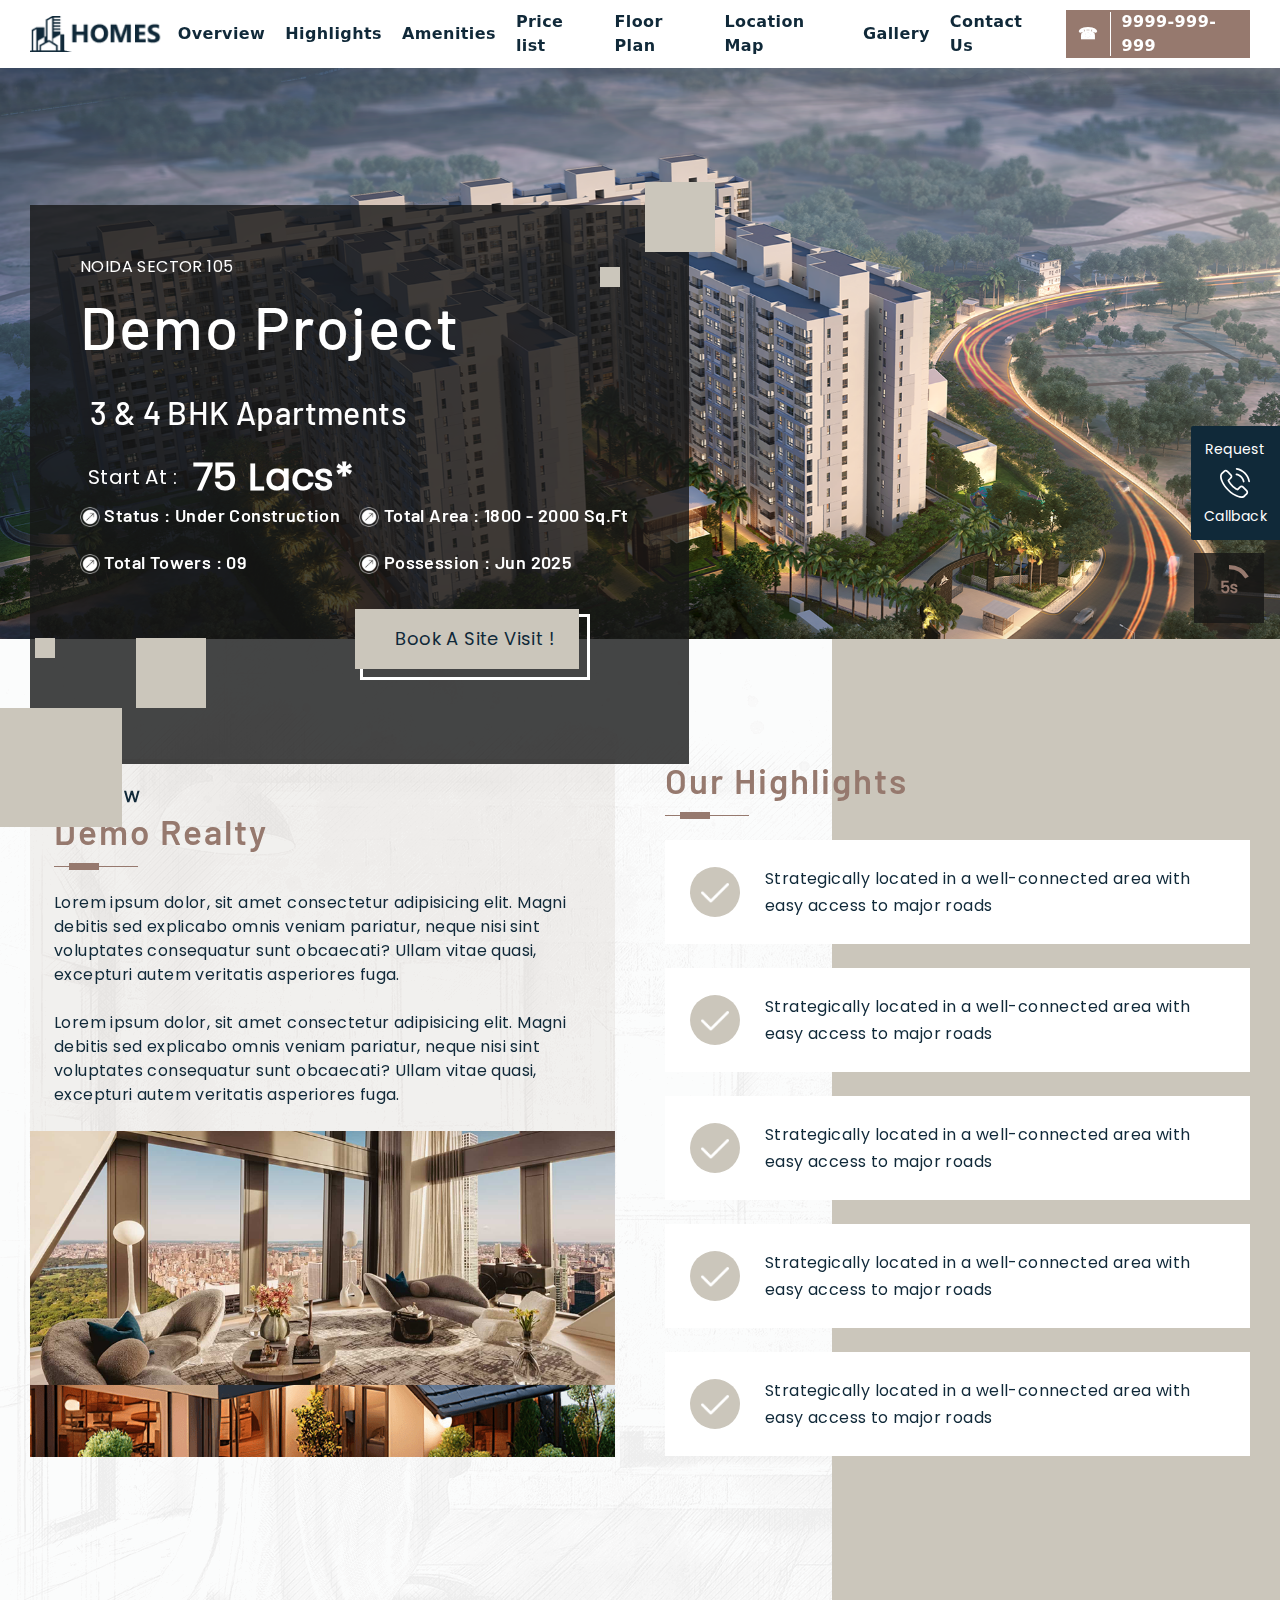
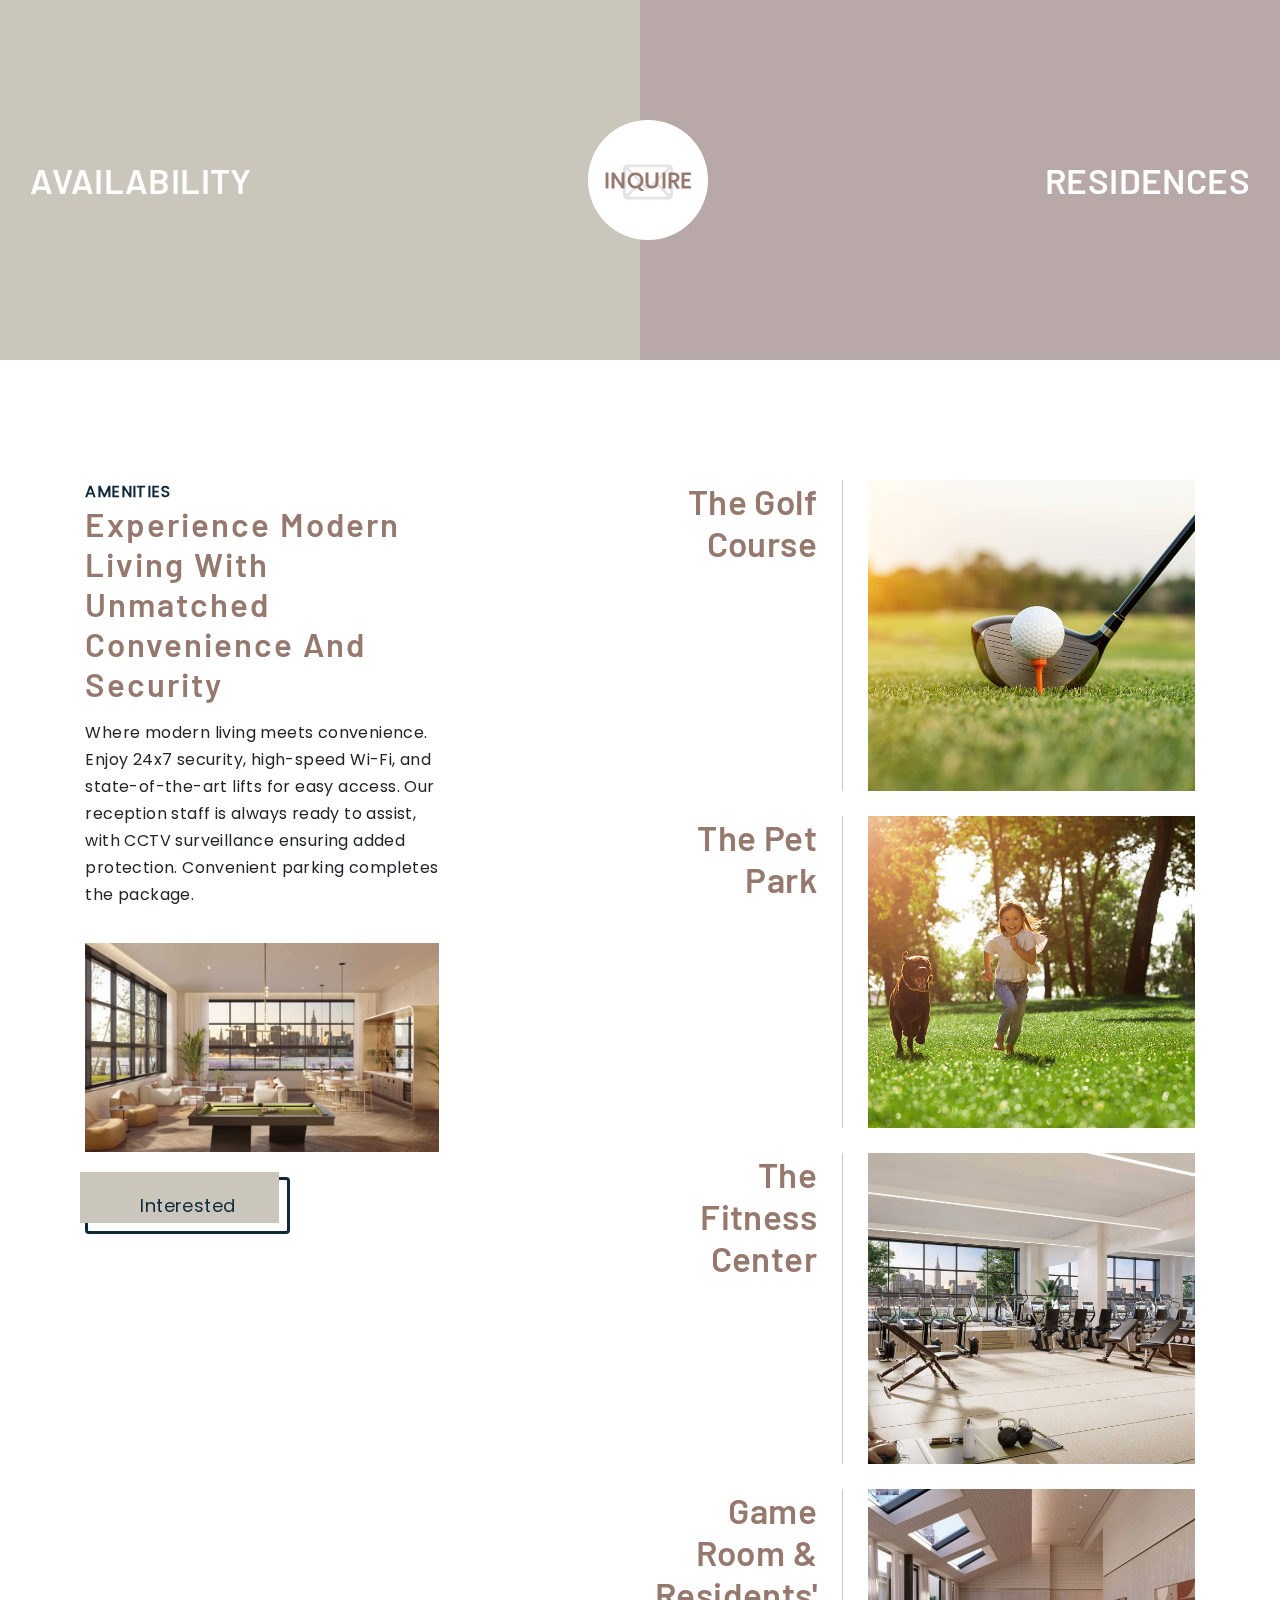
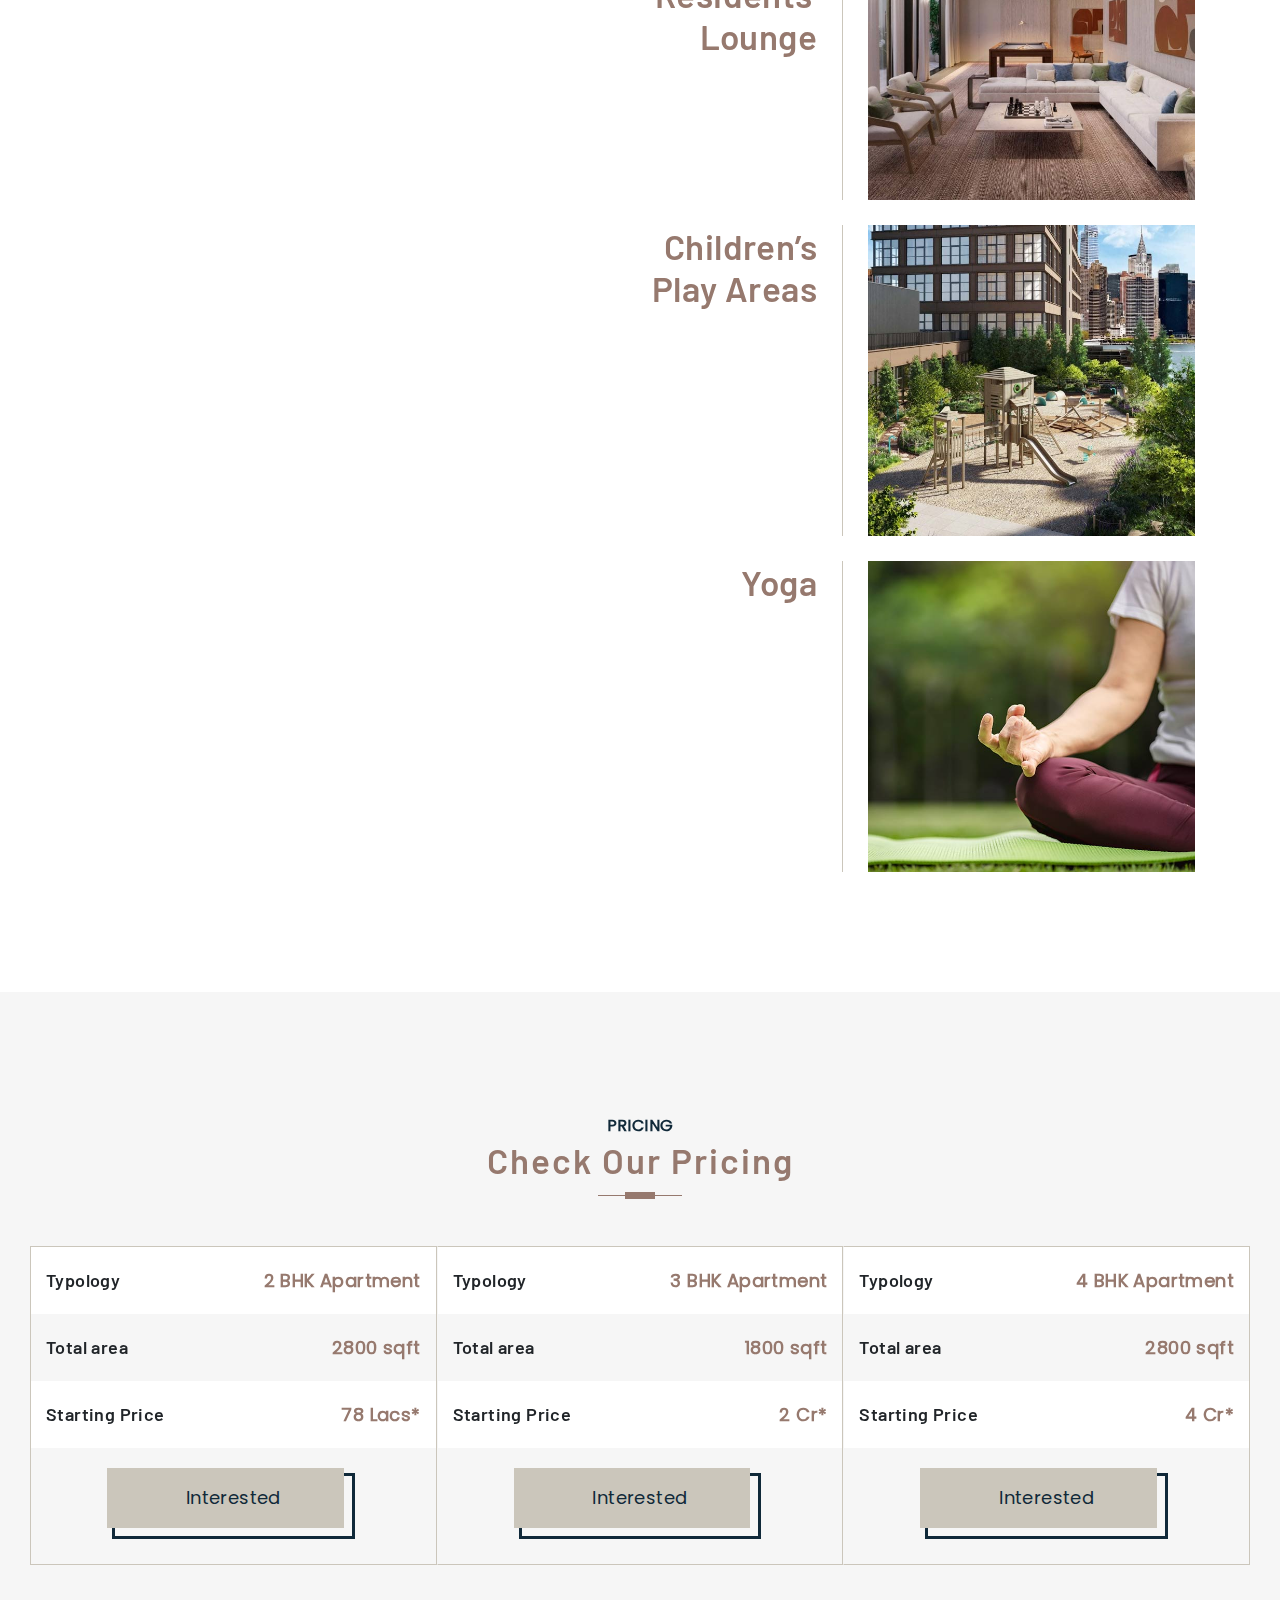
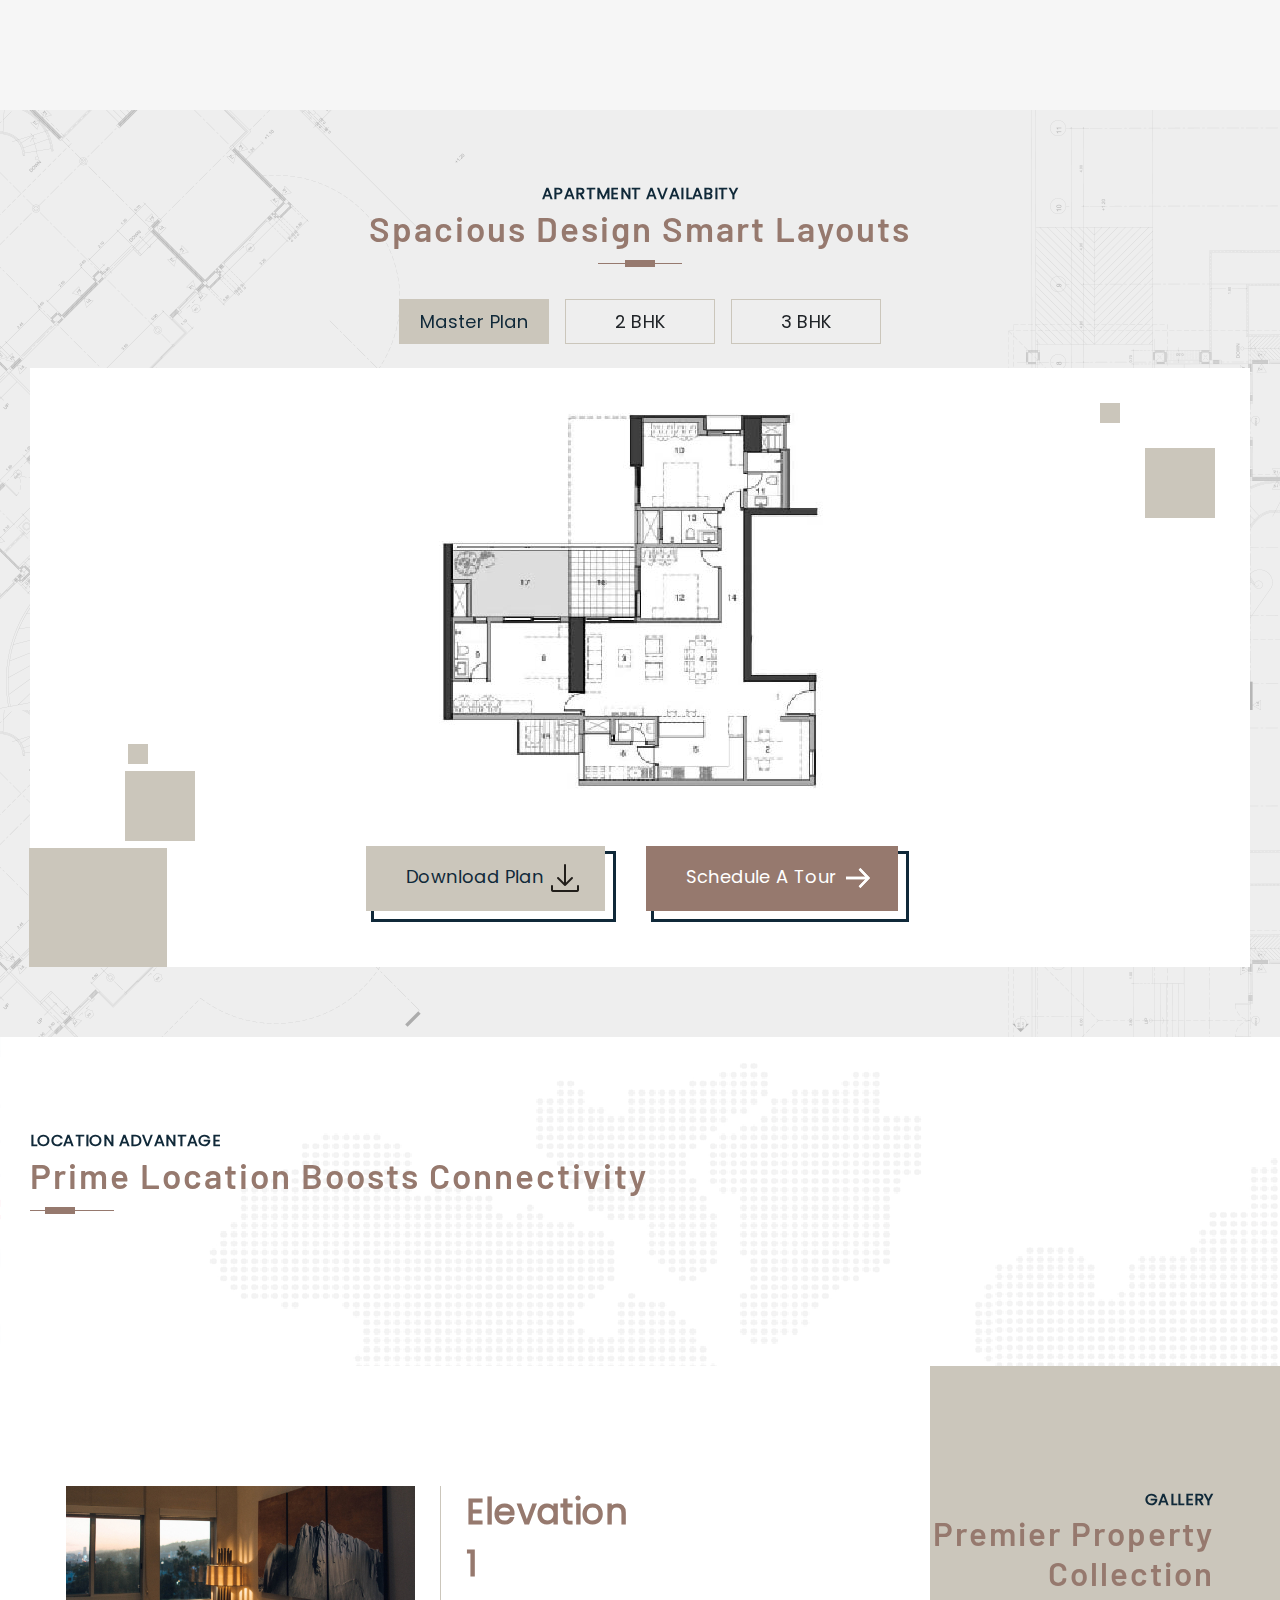
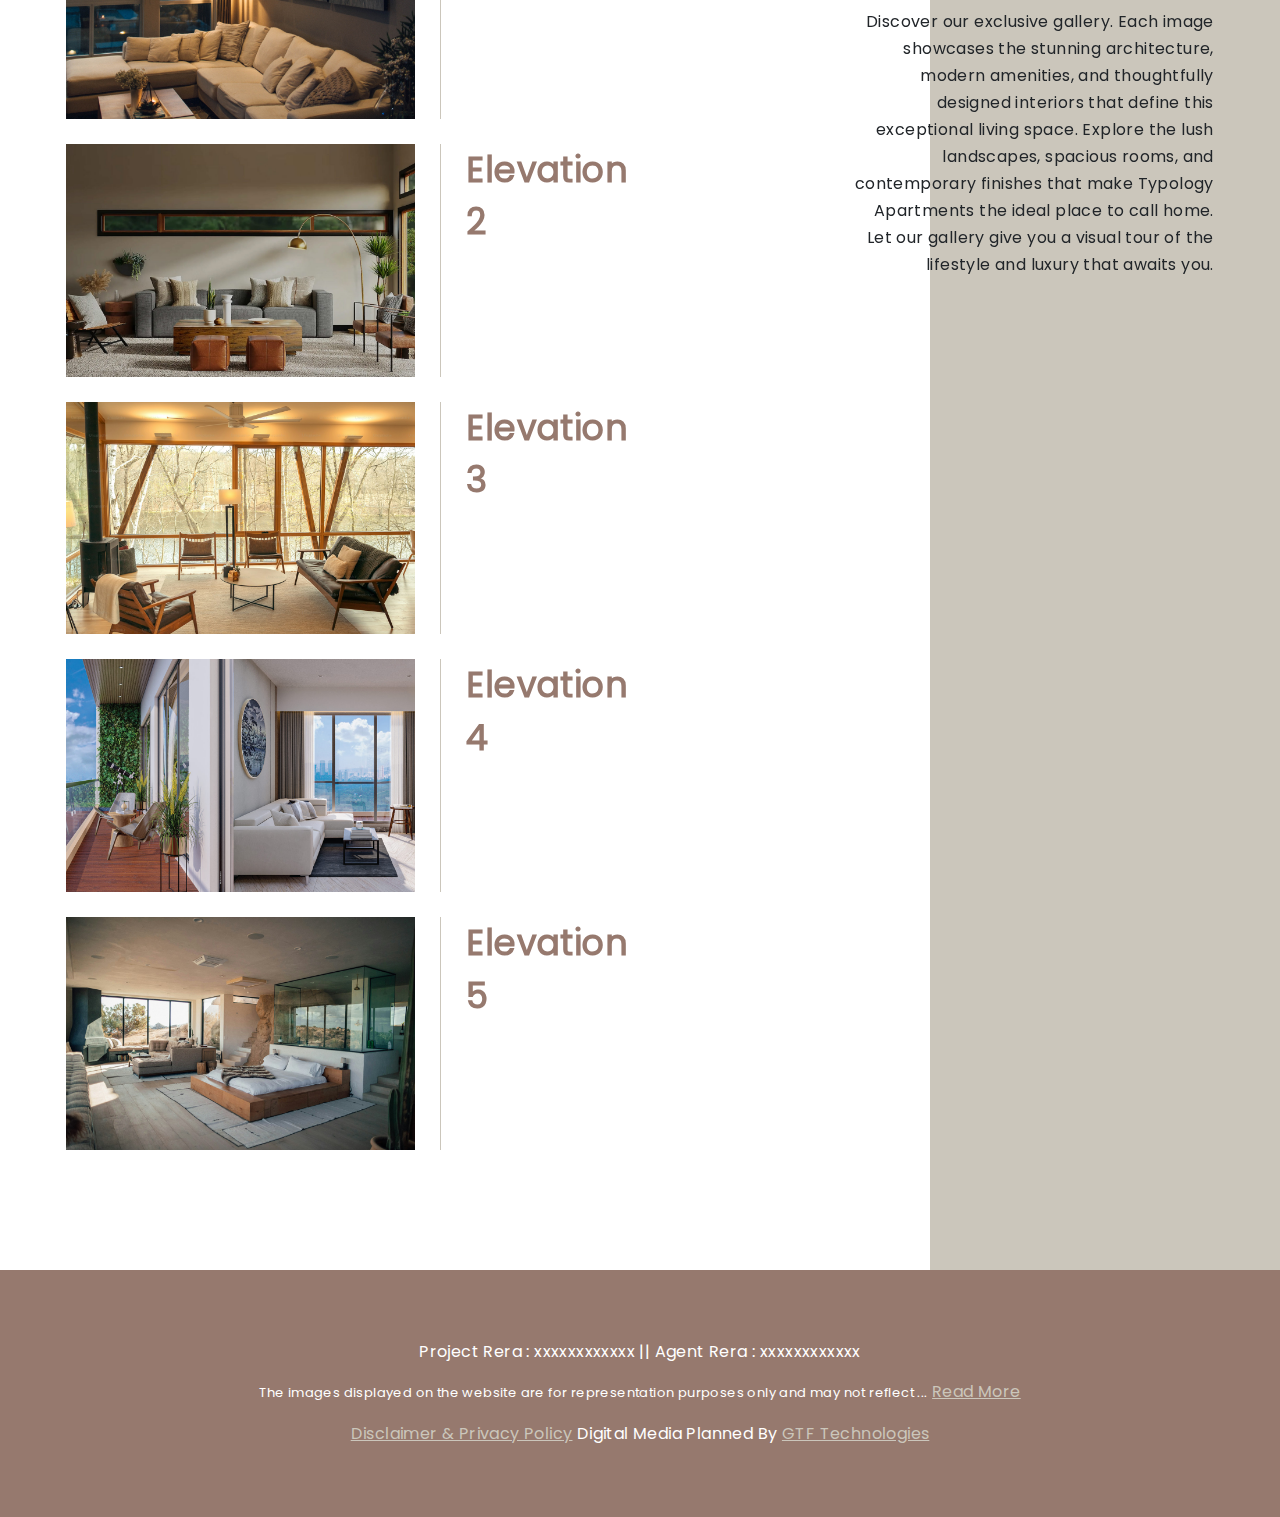
<file: index.html>
<!DOCTYPE html>
<html lang="en">

<head>
    <meta charset="utf-8">
    <meta name="viewport" content="width=device-width, initial-scale=1">
    <title style="font-size: 58px;">landing Page</title>
    <meta name="description" content="" />
    <meta name="keywords" content="" />
    <link rel="icon" type="image/x-icon" href="favicon.ico">
    <link rel="icon" type="image/png" sizes="32x32" href="">
    <link rel="stylesheet" href="css/bootstrap.min.css">     
    <link rel="stylesheet" href="css/magnific-popup.css">
    <link rel="stylesheet" href="css/commonStyles.css">
    <link rel="stylesheet" href="css/style.css">
</head>

<body>
    <div class="overlay"></div>
    <!---------------- Menu Section Codes Start From Here --------------->    
    <header class="header_main">
        <div class="container">
            <div class="inner-header d-flex justify-content-between">
                <a href="#" class="logo"><img src="images/logos/logo.png" alt="logo"></a>
                <ul class="navmenu d-flex f-wrap">
                    <li><a href="#overview">Overview</a></li>
                    <li><a href="#highlights">Highlights</a></li>
                    <li><a href="#amenities">Amenities</a></li>
                    <li><a href="#price-list">Price list</a></li>
                    <li><a href="#floor-plan">Floor Plan</a></li>
                    <li><a href="#location">Location Map</a></li>
                    <li><a href="#gallery">Gallery</a></li>
                    <li><a href="#contact-us">Contact Us</a></li>
                    <li><a class="custombtn headerbtn" href="tel:91-999999999"> <span class="telIcon">☎</span> 9999-999-999</a></li>
                </ul>
                <div class="menuIcon">
                    <img src="images/icons/menuicon.png" alt="">
                </div>
            </div>
        </div>
    </header>
    <!-- -------------- Menu Section Codes End From Here ------------- -->

    <!---------------- Slider Section Codes Start From Here --------------->
    <section class="container-fluid banner-section p-0 position-relative">

        <!-- kindly use desktop image 1920x857 and for mobile 582x380-->
        <div class="swiper bannerSlider">
            <div class="swiper-wrapper">
              <div class="swiper-slide">
                <img src="images/slider-banner/banner1.webp" class="slideImg d-lg-block d-none w-100" alt="project banner images">
                <img src="images/slider-banner/banner1-sm.webp" class="slideImg d-lg-none d-block w-100" alt="project banner images">  
              </div>
              <div class="swiper-slide">
                <img src="images/slider-banner/banner2.webp" class="slideImg d-lg-block d-none w-100" alt="project banner images">
                <img src="images/slider-banner/banner2-sm.webp" class="slideImg d-lg-none d-block w-100" alt="project banner images">  
              </div>
            </div>
            <!-- <div class="swiper-button-next"></div>
            <div class="swiper-button-prev"></div>
            <div class="swiper-pagination"></div> 
            <div class="swiper-pagination"></div>-->
            <div class="autoplay-progress">
              <svg viewBox="0 0 48 48">
                <circle cx="24" cy="24" r="20"></circle>
              </svg>
              <span></span>
            </div>
        </div>

        <div class="banner-grid-div container">
            <div class="contentWrapper">
                <div class="patternTop">
                    <span class="commonRectangle"></span>
                    <span class="commonRectangle commonRectangle-sm"></span>
                </div>
                         
                <div class="content-over-banner">
                    <div class="contentdiv">
                        <span class="address ">Noida Sector 105</span>
                        <h1 class="projectname headingsFont">Demo Project</h1>
                        <h2 class="typology">3 & 4 BHK Apartments</h2>
                        <h2 class="price headingsFont">
                            <span>Start At : </span> <p>75 Lacs*</p>                        
                        </h2>
                    </div>
                    <div class="key_highlights">
                       <div class="innerdiv row">
                        <div class="boxes col-md-6">
                            <span class="headings headingsFont"><img src="images/icons/arrowUp.png" alt=""> Status : under construction</span>                        
                        </div>
                        <div class="boxes col-md-6">
                            <span class="headings headingsFont"> <img src="images/icons/arrowUp.png" alt=""> Total Area : 1800 - 2000 Sq.Ft</span>
                        </div>
                        <div class="boxes col-md-6">
                            <span class="headings headingsFont"><img src="images/icons/arrowUp.png" alt=""> Total Towers : 09 </span>      
                        </div>
                        <div class="boxes col-md-6">
                            <span class="headings headingsFont"><img src="images/icons/arrowUp.png" alt=""> possession : Jun 2025</span>
                        </div>
                       </div>
                    </div>

                    <div class="book-visit-btn">
                        <button class="siteBtn headingsFont" data-bs-toggle="modal" data-bs-target="#customModal"> <span class="btnText">Book A Site Visit !</span> </button>
                    </div>    
                    
                </div>
                
                <div class="patternbottom">
                    <div class="div_in">
                        <span class="commonRectangle commonRectangle-sm"></span>
                        <span class="commonRectangle commonRectangle-lg"></span>
                    </div>
                    <span class="commonRectangle"></span>
                </div> 
            </div>            
        </div>
        
        <!-- span for bottom_gradient -->
         <!-- <span class="bottom_gradient"></span> -->
    </section>

    <div class="banner_form">
        <div class="inner_form_div">
            <div class="closeForm" onclick="CloseForm()">&#x292B;</div>
            <!-- <h2 class="commonHeading commonHeadingCenter text-center">Book a Site Visit! </h2> -->
            <h2 class="commonHeading commonHeadingCenter text-center">Request Callback! </h2>
            <div class="flexdiv d-flex flex-wrap justify-content-between mb-2">
                <div class="inwrap fullbox">
                    <input type="text" id="qSenderName" class="inbox" required />
                    <span class="place_holder">Your Name*</span>
                </div>
                <div class="inwrap">
                    <input type="text" id="qSenderMobileNo" class="inbox" required />
                    <span class="place_holder">Your Phone No.*</span>
                </div>                        
                <div class="inwrap">
                    <input type="text" id="qSenderEmailID" class="inbox" required />
                    <span class="place_holder">Your Email*</span>                            
                </div>
                <div class="inwrap fullbox">
                    <input type="text" id="qSenderMessage" class="inbox" required />
                    <span class="place_holder">Message*</span>
                </div>                        
                <button class="custombtn" id="SubmitQuery">Submit Now</button>
            </div>
            <p style="font-weight: 400;color: var(--white);opacity: 1;font-size:10px;letter-spacing: 0.5px;margin:0;line-height:15px; margin-bottom: 15px;"><input type="checkbox" onclick="return false" checked=""> I authorize company representatives to Call, SMS, Email or WhatsApp me about its products and offers. This consent overrides any registration for DNC/NDNC.</p>
            </div>
    </div>

    <div class="fixedFormIcon gradient-background" onclick="OpenForm()">
        <span class="iconImg">
            <small class="d-block">Request</small>
            <img src="images/icons/call.svg" alt="">
            <small class="d-block">Callback</small>
        </span>
    </div>
    <!---------------- Slider Section Codes End From Here --------------->

    <!---------------- Overview Section Codes Start From Here --------------->
    <section class="container-fluid overview-and-highlights sectionOverlay" id="overview">
        <div class="container">
            <div class="row flex_div">
                <div class="overview_side col-md-6">
                    <div class="over_inner">
                        <img class="over-img" src="images/overview/overview.jpg" alt="overview img">
                        <div class="content-div p-lg-4 p-3">
                            <p class="commonTitle">Overview</p>
                            <h3 class="commonHeading headingsFont mb-lg-4 mb-2">Demo Realty</h3>
                            <article class="mb-lg-4 mb-2">Lorem ipsum dolor, sit amet consectetur adipisicing elit. Magni debitis sed explicabo omnis veniam pariatur, neque nisi sint voluptates consequatur sunt obcaecati? Ullam vitae quasi, excepturi autem veritatis asperiores fuga.</article>
                            <article>Lorem ipsum dolor, sit amet consectetur adipisicing elit. Magni debitis sed explicabo omnis veniam pariatur, neque nisi sint voluptates consequatur sunt obcaecati? Ullam vitae quasi, excepturi autem veritatis asperiores fuga.</article>
                        </div>
                    </div>
                </div>
                <div class="highlight_side col-md-6">
                    <h3 class="commonHeading headingsFont mb-lg-4 mb-2">Our Highlights</h3>
                    <div class="flex_card d-flex align-items-center">
                        <span class="icon"><img src="images/icons/right.png" alt=""></span>
                        <p class="text">Strategically located in a well-connected area with easy access to major roads</p>
                    </div>
                    <div class="flex_card d-flex align-items-center">
                        <span class="icon"><img src="images/icons/right.png" alt=""></span>
                        <p class="text">Strategically located in a well-connected area with easy access to major roads</p>
                    </div>
                    <div class="flex_card d-flex align-items-center">
                        <span class="icon"><img src="images/icons/right.png" alt=""></span>
                        <p class="text">Strategically located in a well-connected area with easy access to major roads</p>
                    </div>
                    <div class="flex_card d-flex align-items-center">
                        <span class="icon"><img src="images/icons/right.png" alt=""></span>
                        <p class="text">Strategically located in a well-connected area with easy access to major roads</p>
                    </div>
                    <div class="flex_card d-flex align-items-center">
                        <span class="icon"><img src="images/icons/right.png" alt=""></span>
                        <p class="text">Strategically located in a well-connected area with easy access to major roads</p>
                    </div>
                </div>                
            </div>
            <div class=""></div>
        </div>
    </section>
    <!---------------- Overview Section Codes End From Here --------------->

    
    <div class="inquireSection">
        <div class="leftInq" style="width: 50%;"></div>
        <div class="container">
            <div class="row justify-content-between align-items-center">
                <div class="text cols headingsFont">Availability</div>
                <div class="cols midcol">
                    <div class="icon-box-title" data-bs-target="#customModal" data-bs-toggle="modal">
                        <img src="images/icons/message.svg" alt="">
                        <a href="JavaScrript:void(0)">Inquire </a>
                    </div>
                </div>
                <div class="text cols headingsFont">Residences</div>
            </div>
        </div>
        <div class="rightInq"></div>
    </div>
    

    <!---------------- Amenities Section Codes Start From Here --------------->
    <section class="container-fluid amenities-container sectionOverlay" id="amenities">
        <div class="container">
            <div class="row justify-content-between">
                <div class="contentSide col-md-4">
                    <div class="commonTitle">Amenities</div>
                    <!-- <div class="commonHeading">Top-Tier Amenities Unveiled</div> -->
                    <div class="commonHeading headingsFont">Experience Modern Living with Unmatched Convenience and Security</div>
                    <p class="desc">Where modern living meets convenience. Enjoy 24x7 security, high-speed Wi-Fi, and state-of-the-art lifts for easy access. Our reception staff is always ready to assist, with CCTV surveillance ensuring added protection. Convenient parking completes the package.</p>
                    <img src="images/amenities/h1_img-4.jpg" alt="">
                    <button class="siteBtn" data-bs-toggle="modal" data-bs-target="#customModal"> <span class="btnText">Interested</span></button>
                </div>
                <div class="col-md-6 am_scroll_section">
                    <div class="boxes">
                        <div class="box_inner">
                            <h3 class="am_name">The Golf Course</h3>
                            <div class="imgBox">
                                <img src="images/amenities/golf.jpg" alt="">
                            </div>
                        </div>
                        <div class="box_inner">
                            <h3 class="am_name">The Pet Park</h3>
                            <div class="imgBox">
                                <img src="images/amenities/pet-park.jpg" alt="">
                            </div>
                        </div>
                        <div class="box_inner">
                            <h3 class="am_name">The Fitness Center</h3>
                            <div class="imgBox">
                                <img src="images/amenities/gym.jpg" alt="">
                            </div>
                        </div>
                        <div class="box_inner">
                            <h3 class="am_name">Game Room & Residents' Lounge</h3>
                            <div class="imgBox">
                                <img src="images/amenities/games.jpg" alt="">
                            </div>
                        </div>
                        <div class="box_inner">
                            <h3 class="am_name">Children’s Play Areas</h3>
                            <div class="imgBox">
                                <img src="images/amenities/kids-area.jpg" alt="">
                            </div>
                        </div>
                        <div class="box_inner">
                            <h3 class="am_name">Yoga</h3>
                            <div class="imgBox">
                                <img src="images/amenities/yoga.jpg" alt="">
                            </div>
                        </div>
                    </div>
                </div>
            </div>
        </div>
    </section>
     <!---------------- Amenities Section Codes End From Here --------------->

    <!---------------- Price List Section Codes Start From Here --------------->
    <section class="container-fluid pricelist-container" id="price-list">
          <div class="container">
            <div class="headings-div">
                <p class="commonTitle">PRICING</p>
                <h3 class="commonHeading commonHeadingCenter headingsFont">Check our Pricing</h3>                        
            </div>
            <div class="flexpricing d-flex flex-wrap">
                <div class="pricebox col-lg-4 col-12">
                    <div class="innerbox">
                        <div class="flexcommon">
                            <span class="text-left headingsFont">Typology</span>
                            <span class="text-right">2 BHK Apartment</span>
                        </div>
                        <div class="flexcommon">
                            <span class="text-left headingsFont">Total area</span>
                            <span class="text-right">2800 sqft</span>
                        </div>
                        <div class="flexcommon">
                            <span class="text-left headingsFont">Starting Price</span>
                            <span class="text-right">78 Lacs*</span>
                        </div>
                        <button class="siteBtn" data-bs-toggle="modal" data-bs-target="#customModal"> <span class="btnText">Interested</span></button>
                    </div>
                </div>
                <div class="pricebox col-lg-4 col-12">
                    <div class="innerbox">
                        <div class="flexcommon">
                            <span class="text-left headingsFont">Typology</span>
                            <span class="text-right">3 BHK Apartment</span>
                        </div>
                        <div class="flexcommon">
                            <span class="text-left headingsFont">Total area</span>
                            <span class="text-right">1800 sqft</span>
                        </div>
                        <div class="flexcommon">
                            <span class="text-left headingsFont">Starting Price</span>
                            <span class="text-right">2 Cr*</span>
                        </div>
                        <button class="siteBtn" data-bs-toggle="modal" data-bs-target="#customModal"> <span class="btnText">Interested</span></button>
                    </div>
                </div>
                <div class="pricebox col-lg-4 col-12">
                    <div class="innerbox">
                        <div class="flexcommon">
                            <span class="text-left headingsFont">Typology</span>
                            <span class="text-right">4 BHK Apartment</span>
                        </div>
                        <div class="flexcommon">
                            <span class="text-left headingsFont">Total area</span>
                            <span class="text-right">2800 sqft</span>
                        </div>
                        <div class="flexcommon">
                            <span class="text-left headingsFont">Starting Price</span>
                            <span class="text-right">4 Cr*</span>
                        </div>
                        <button class="siteBtn" data-bs-toggle="modal" data-bs-target="#customModal"> <span class="btnText">Interested</span></button>
                    </div>
                </div>
            </div>
          </div>
    </section>
    <!---------------- Price List Section Codes End From Here --------------->
    
     <!---------------- Floor Plan Section Codes Start From Here --------------->
     <section class="container-fluid floorplan-container" id="floor-plan">
        <div class="container">
            <div class="headings-div">
                <p class="commonTitle">APARTMENT AVAILABITY</p>
                <h3 class="commonHeading commonHeadingCenter headingsFont">Spacious design smart layouts</h3>                        
            </div>
            <ul class="d-flex align-items-center nav-pills gap-3 justify-content-center mb-4" role="tablist">
                <li class="nav-item" role="presentation">
                  <button class="nav-link active" id="fplan1" data-bs-toggle="pill" data-bs-target="#pillsPlan1" type="button" role="tab" aria-controls="pillsPlan1" aria-selected="true">Master Plan</button>
                </li>
                <li class="nav-item" role="presentation">
                  <button class="nav-link" id="fplan2" data-bs-toggle="pill" data-bs-target="#pillsPlan2" type="button" role="tab" aria-controls="pillsPlan2" aria-selected="false">2 BHK</button>
                </li>
                <li class="nav-item" role="presentation">
                  <button class="nav-link" id="fplan3" data-bs-toggle="pill" data-bs-target="#pillsPlan3" type="button" role="tab" aria-controls="pillsPlan2" aria-selected="false">3 BHK</button>
                </li>
            </ul>
            <div class="floorplanflex d-flex flex-wrap justify-content-center tab-content position-relative">
                <div class="patternTop">
                    <span class="commonRectangle commonRectangle-sm"></span>
                    <span class="commonRectangle"></span>
                </div>
                <!-- master plan -->
                <div class="planbox tab-pane fade show active" id="pillsPlan1" role="tabpanel" aria-labelledby="fplan1" tabindex="0">
                    <div class="innercol">
                        <a href="images/f-plans/f-plan.webp" class="without-caption image-source-link">
                            <img src="images/f-plans/plan-sm.jpg" alt="">
                        </a>
                        <div class="flexbtns d-flex justify-content-between mt-5">
                            <button class="siteBtn" data-bs-toggle="modal" data-bs-target="#customModal"> <span class="btnText">download plan <img src="images/icons/download.png" style="filter: saturate(0.5) brightness(0.2);" alt=""> </span></button>
                            <button class="siteBtn siteBtn1" data-bs-toggle="modal" data-bs-target="#customModal"> <span class="btnText">schedule a tour <img src="images/icons/arrow.svg" alt=""> </span></button>
                        </div>
                    </div>           
                </div>
                <!-- floor plan -->
                <div class="planbox tab-pane fade" id="pillsPlan2" role="tabpanel" aria-labelledby="fplan2" tabindex="0">
                    <div class="innercol">
                        <a href="images/f-plans/f-plan.webp" class="without-caption image-source-link">
                            <img src="images/f-plans/plan-sm1.jpg" alt="">
                        </a>
                        <div class="flexbtns d-flex justify-content-between mt-5">
                            <button class="siteBtn" data-bs-toggle="modal" data-bs-target="#customModal"> <span class="btnText">download plan <img src="images/icons/download.png" style="filter: saturate(0.5) brightness(0.2);" alt=""> </span></button>
                            <button class="siteBtn siteBtn1" data-bs-toggle="modal" data-bs-target="#customModal"> <span class="btnText">schedule a tour <img src="images/icons/arrow.svg" alt=""> </span></button>
                        </div>
                    </div>
                </div>
                <div class="planbox tab-pane fade" id="pillsPlan3" role="tabpanel" aria-labelledby="fplan3" tabindex="0">
                    <div class="innercol">
                        <a href="images/f-plans/f-plan.webp" class="without-caption image-source-link">
                            <img src="images/f-plans/plan-sm.jpg" alt="">
                        </a>
                        <div class="flexbtns d-flex justify-content-between mt-5">
                            <button class="siteBtn" data-bs-toggle="modal" data-bs-target="#customModal"> <span class="btnText">download plan <img src="images/icons/download.png" style="filter: saturate(0.5) brightness(0.2);" alt=""> </span></button>
                            <button class="siteBtn siteBtn1" data-bs-toggle="modal" data-bs-target="#customModal"> <span class="btnText">schedule a tour <img src="images/icons/arrow.svg" alt=""> </span></button>
                        </div>
                    </div>
                </div>
                <div class="patternbottom">
                    <div class="div_in">
                        <span class="commonRectangle commonRectangle-sm"></span>
                        <span class="commonRectangle commonRectangle-lg"></span>
                    </div>
                    <span class="commonRectangle"></span>
                </div> 
            </div>
        </div>
     </section>
     <!---------------- Floor Plan Section Codes End From Here --------------->   

     <section class="container-fluid location-container" id="location">
        <div class="container">
            <div class="headings-div">
                <p class="commonTitle">Location Advantage</p>
                <h3 class="commonHeading headingsFont">Prime Location Boosts Connectivity</h3>                        
            </div>
                        
        </div>
     </section>
     <!---------------- location Section Codes End From Here --------------->  

    <!---------------- Gallery Section Codes Start From Here --------------->
    <section class="container-fluid gallery-container sectionOverlay" id="gallery">
        <div class="container">
            <div class="flexdiv row justify-content-between">
                <div class="gallery-items col-md-6 popup-gallery">
                    <div class="flexdiv-images d-flex" style="align-items: flex-end;">
                        <div class="imgdiv">
                            <a href="images/gallery/g1.webp" class="imgZoom" title="gallery images">
                                <img src="images/gallery/g1.webp"/>
                            </a>
                            <div class="el_name">elevation 1</div>
                        </div>
                        <div class="imgdiv">
                            <a href="images/gallery/g2.webp" class="imgZoom" title="gallery images">
                                <img src="images/gallery/g2.webp"/>
                            </a>
                            <div class="el_name">elevation 2</div>
                        </div>
                        <div class="imgdiv">
                            <a href="images/gallery/g3.webp" class="imgZoom" title="gallery images">
                                <img src="images/gallery/g3.webp"/>
                            </a>
                            <div class="el_name">elevation 3</div>
                        </div>
                        <div class="imgdiv">
                            <a href="images/gallery/g4.webp" class="imgZoom" title="gallery images">
                                <img src="images/gallery/g4.webp"/>
                            </a>
                            <div class="el_name">elevation 4</div>
                        </div>
                        <div class="imgdiv">
                            <a href="images/gallery/g5.webp" class="imgZoom" title="gallery images">
                                <img src="images/gallery/g5.webp"/>
                            </a>
                            <div class="el_name">elevation 5</div>
                        </div>
                    </div>           
                </div>
                <div class="headings-div col-md-4">
                    <p class="commonTitle">GALLERY</p>
                    <h3 class="commonHeading headingsFont">Premier Property Collection</h3>
                    <p>Discover our exclusive gallery. Each image showcases the stunning architecture, modern amenities, and thoughtfully designed interiors that define this exceptional living space. Explore the lush landscapes, spacious rooms, and contemporary finishes that make Typology Apartments the ideal place to call home. Let our gallery give you a visual tour of the lifestyle and luxury that awaits you.</p>
                </div>
            </div>
        </div>
    </section>
    <!---------------- Gallery Section Codes End From Here --------------->

    <!---------------- Contact Section Codes Start From Here --------------->
    <section class="container-fluid contact-container d-none" id="contact-us">
        
        <div class="container">            
            <div class="d-flex flex-wrap align-items-center">
                <div class="col-md-12 col-sm-12 col-lg-7 right-col">
                    <div class="headings-div">
                        <p class="commonTitle">ABOUT US</p>
                        <h3 class="commonHeading headingsFont">Demo Realty</h3>
                    </div>
                    <p class="about-text">Lorem ipsum dolor sit amet consectetur, adipisicing elit. Maiores assumenda placeat voluptatum rem, id molestiae animi nostrum dolorem quia magni ipsum pariatur iste maxime dolore corrupti iusto aspernatur consequuntur commodi. Lorem ipsum dolor sit amet consectetur, adipisicing elit. Maiores assumenda placeat voluptatum rem, id molestiae animi nostrum dolorem quia magni ipsum pariatur iste maxime dolore corrupti iusto aspernatur consequuntur commodi?</p>
                    <a href="tel:0123123123" class="Callus siteBtn d-block" style="color: var(--white); background: var(--primary);">☎ 999-999-9999 </a>
                </div>
                
                <div class="col-md-12 col-sm-12 col-lg-5 from-col">
                    <div class="from_col_inner">
                        <h2 class="heading NovaSquareFont text-center headingsFont">Get In Touch</h2>
                        <div class="inputbox flex-wrap">
                            <span class="d-block">Your Name<b style="color: var(--secondary)">*</b> </span>
                            <input type="text" id="qSenderNamefooter">
                        </div>
                        <div class="inputbox flex-wrap">
                            <span class="d-block">Your Email<b style="color: var(--secondary)">*</b> </span>
                            <input type="email" id="qEmailIDfooter">
                        </div>
                        <div class="inputbox flex-wrap">
                            <span class="d-block">Your Phone No.<b style="color: var(--secondary)">*</b> </span>
                            <input type="text" id="qMobileNofooter">
                        </div>
                        <div class="inputbox flex-wrap">
                            <span class="d-block">Your Message <b style="color: var(--secondary)">*</b> </span>
                            <input type="text" id="qMessagefooter">
                        </div>
                        <div class="sbmitbtndiv">
                            <button class="custombtn btnoutline d-flex m-auto" id="SubmitQueryfooter">Submit Now</button>
                        </div>
                    </div>
                </div>
                
            </div>
        </div>
    </section>
    <!---------------- Contact Section Codes End From Here --------------->

    <!-- .sitefooter start -->
    <footer class="sitefooter container-fluid" style="position: relative;">
        <div class="container">
            <div class="disclaimer_div text-center">
                <div class="rera-div mb-3" style="text-align: center;">
                    Project Rera : <span>xxxxxxxxxxxx</span>  || Agent Rera : <span>xxxxxxxxxxxx</span>
                </div>
                <span class="textdisc readtext">The images displayed on the website are for representation purposes only and may not reflect ...</span>
                <span class="textdisc readmoretext" style="display: none;"> The images displayed on the website are for representation purposes only and may not reflect the actual properties accurately. Please note that this is the official website of an authorized marketing partner. We may share data with Real Estate Regulatory Authority (RERA) registered brokers/companies for further processing as required. We may also send updates and information to the mobile number or email ID registered with us. All rights reserved. The images displayed on the website are for representation purposes only and may not reflect the actual properties accurately. Please note that this is the official website of an authorized marketing partner. We may share data with Real Estate Regulatory Authority (RERA) registered brokers/companies for further processing as required. We may also send updates and information to the mobile number or email ID registered with us. All rights reserved.</span>
                <span class="readmorebtn" style="cursor: pointer; color: var(--secondary); text-decoration: underline;">Read More</span>
            </div>
            <p class="mt-3" style="text-align: center;"><a href="disclaimer.html" target="_blank" style="color: var(--secondary); text-decoration: underline;">Disclaimer &amp; Privacy Policy</a>  Digital Media Planned By <a href="https://www.gtftechnologies.com/" target="_blank" style="color: var(--secondary); text-decoration: underline;">GTF Technologies</a> </p>            
        </div>
    </footer>
    <!-- .sitefooter end -->

    <div class="fixed_icons d-none">
        <div class="flexdiv d-flex justify-content-between">
            <a class="btn_in" href="tel:919999999999">
                <img class="icon" src="images/icons/call.svg" alt="">
                <span class="text">Call Us</span>
            </a>
            <a class="btn_in" href="https://api.whatsapp.com/send?phone=+910123456789  &amp;text=Hello, Looking for 3 and 4 BHK APARTMENTS. Get in touch with me my name is">
                <img class="icon" src="images/icons/whatsapp.svg" alt="">
                <span class="text">Whatsapp</span>
            </a>
            <a class="btn_in" href="JavaScript:void(0)" data-bs-toggle="modal" data-bs-target="#customModal">
                <img class="icon" src="images/icons/car.svg" alt="">
                <span class="text">Book Site Visit!</span>
            </a>
        </div>
    </div>

    <!-- modal -->
    <div class="modal fade modal1 theModal" id="customModal" tabindex="-1" aria-labelledby="customModalLabel" aria-modal="true" role="dialog">
        <div class="modal-dialog modal-dialog-centered">
          <div class="modal-content">
            <div class="modal-head-div">
                <div class="flexdiv d-flex justify-content-between">
                    <h3 class="modal-head">Demo Project</h3>
                    <button type="button" class="close" data-bs-dismiss="modal" aria-label="Close"><svg xmlns="http://www.w3.org/2000/svg" width="35px" height="35px" fill="#fff" class="bi bi-x-lg" viewBox="0 0 16 16">
                        <path d="M2.146 2.854a.5.5 0 1 1 .708-.708L8 7.293l5.146-5.147a.5.5 0 0 1 .708.708L8.707 8l5.147 5.146a.5.5 0 0 1-.708.708L8 8.707l-5.146 5.147a.5.5 0 0 1-.708-.708L7.293 8z"></path>
                    </svg></button>
                </div>
                <p class="modal-para" style="text-transform: capitalize;">Project Location Here... </p>
            </div>
            <div class="banner-form-section" autocomplete="off">
                <div class="row">
                    <div class="col-12 coldiv">
                        <div class="inputbox">
                            <input class="customformField border w-100 py-2 px-3" type="text" id="qSenderNamemodal" name="name_contact" placeholder="Your Name">                            
                        </div>
                    </div>
                    <div class="col-12 coldiv">
                        <div class="inputbox">
                            <input class="customformField border w-100 py-2 px-3" type="text" id="qMobileNomodal" name="phone_contact" placeholder="Your Mobile Number">                            
                        </div>
                    </div>
                </div>
                <div class="row">
                    <div class="col-12 coldiv">
                        <div class="inputbox">
                            <input class="customformField border w-100 py-2 px-3" type="email" id="qEmailIDmodal" name="email_contact" placeholder="Your Email Address">
                        </div>
                    </div>
                    <div class="col-12 coldiv">
                        <div class="inputbox">
                            <input class="customformField border w-100 py-2 px-3" placeholder="Message" id="qMessagemodal" name="message_contact">
                        </div>
                    </div>
                </div>
                <p style="font-weight: 400;color: #000;opacity: 1;font-size:10px;letter-spacing: 0.5px;margin:0;line-height:15px; margin-bottom: 15px;"><input type="checkbox" onclick="return false" checked> I authorize company representatives to Call, SMS, Email or WhatsApp me about its products and offers. This consent overrides any registration for DNC/NDNC.</p>
                <div class="row">
                    <div class="col-md-12 pb-2">
                        <button class="siteBtn w-100" id="SubmitQuerymodal">submit now</button>
                    </div>
                </div>
            </div>
            
          </div>
        </div>
    </div>



    <script src="js/jquery.min.js"></script>
    <script src="js/bootstrap.bundle.min.js"></script>
    <script src="js/jquery.magnific-popup.min.js"></script>
    <script src="https://cdn.jsdelivr.net/npm/swiper@11/swiper-bundle.min.js"></script>

    <script type="text/javascript" language="javascript">
        var versionUpdate = (new Date()).getTime();
        var script = document.createElement("script");
        script.type = "text/javascript";
        script.src = "https://api2.gtftech.com/scripts/queryform.min.ssl.js?v=" + versionUpdate;
        document.body.appendChild(script);
    </script>


    <script>
        var AgentInfo = {
            "vAgentID": "xxxx",
            "vProject": "Project Name",
            "vURL": "/",
            "thankspageurl": "/thanks.htm",
        };

        //Needs to be duplicate in the case of multiple forms on the same page
        //--------------------------------------------------------------------------------------//
        $('#preferedtime').hide();

        $("#SubmitQuery").click(function () {
            var FormInfo = {
                "SenderControlID": "qSenderName",
                "SenderControlMobileID": "qSenderMobileNo",
                "SenderControlEmailID": "qSenderEmailID",
                "SenderControlMsgID": "qSenderMessage"
            };

            SubmitQueryData(AgentInfo, FormInfo);
        });

        $("#SubmitQuerymodal").click(function () {
            var FormInfo = {
                "SenderControlID": "qSenderNamemodal",
                "SenderControlMobileID": "qMobileNomodal",
                "SenderControlEmailID": "qEmailIDmodal",
                "SenderControlMsgID": "qMessagemodal"
            };

            SubmitQueryData(AgentInfo, FormInfo);
        });


        $("#SubmitQueryfooter").click(function () {
            var FormInfo = {
                "SenderControlID": "qSenderNamefooter",
                "SenderControlMobileID": "qMobileNofooter",
                "SenderControlEmailID": "qEmailIDfooter",
                "SenderControlMsgID": "qMessagefooter"
            };

            SubmitQueryData(AgentInfo, FormInfo);
        });

        //--------------------------------------------------------------------------------------//
    </script>
    <!--------------------- Images Zooming Plugin  ----------------->
    <script>

        $('.without-caption').magnificPopup({
            type: 'image',
            closeOnContentClick: true,
            closeBtnInside: false,
            mainClass: 'mfp-no-margins mfp-with-zoom', // class to remove default margin from left and right side
            image: {
                verticalFit: true
            },
            zoom: {
                enabled: true,
                duration: 300 // don't foget to change the duration also in CSS
            }
        });

        $('.with-caption').magnificPopup({
            type: 'image',
            closeOnContentClick: true,
            closeBtnInside: false,
            mainClass: 'mfp-with-zoom mfp-img-mobile',
            image: {
                verticalFit: true,
                titleSrc: function (item) {
                    return item.el.attr('title') + ' &middot; <a class="image-source-link" href="' + item.el.attr('data-source') + '" target="_blank"></a>';
                }
            },
            zoom: {
                enabled: true
            }
        });
    
        // ================== <!-- custom Scripts ================ -->     
      
        $(document).ready(function () {
            $(".menuIcon").click(function(){
                $(".navmenu").addClass("active")
                $(".overlay").addClass("active")
            })
            $(".menuCloseBtn, .navmenu  li, .overlay").click(function(){
                $(".navmenu").removeClass("active")
                $(".overlay").removeClass("active")
            });

            $(window).scroll(function () {
                var scroll = $(window).scrollTop();
                if (scroll >= 70) {
                    $(".header_main").addClass("active");
                } else {
                    $(".header_main").removeClass("active");
                }
            }); 

            $(window).scroll(function () {
                var scroll = $(window).scrollTop();
                // if (scroll >= 650) {
                if (scroll >= 250) {
                    $(".fixed_icons").addClass("active");
                } else {
                    $(".fixed_icons").removeClass("active");
                }               
            });        

            

            $('.readmorebtn').click(function(){
                let Obj = $(this);
                $('.readtext').slideToggle()
                $('.readmoretext').slideToggle(500)
                if(Obj.text()==='Read More') Obj.text('Read Less')
                else Obj.text('Read More')
            })
        })
        

        const progressCircle = document.querySelector(".autoplay-progress svg");
        const progressContent = document.querySelector(".autoplay-progress span");
        var swiper = new Swiper(".bannerSlider", {            
            centeredSlides: true,
            effect: "fade",
            autoplay: {
                delay: 5500,
                disableOnInteraction: false
            },
            pagination: {
                el: ".swiper-pagination",
                clickable: true
            },
            navigation: {
                nextEl: ".swiper-button-next",
                prevEl: ".swiper-button-prev"
            },
            on: {
                autoplayTimeLeft(s, time, progress) {
                progressCircle.style.setProperty("--progress", 1 - progress);
                progressContent.textContent = `${Math.ceil(time / 1000)}s`;
                }
            }
        });

        function OpenForm() {
            $('.banner_form').addClass('active')
        }
        function CloseForm() {
            $('.banner_form').removeClass('active')
        }
    
        $('.popup-gallery').magnificPopup({delegate: 'a',
            type: 'image',
            tLoading: 'Loading image #%curr%...',
            mainClass: 'mfp-img-mobile',
            gallery: {
                enabled: true,
                navigateByImgClick: true,
                preload: [0,1] // Will preload 0 - before current, and 1 after the current image
            },
            image: {
                tError: '<a href="%url%">The image #%curr%</a> could not be loaded.',
                titleSrc: function(item) {
                    return item.el.attr('title') + ' by Marsel Van Oosten';
                }
            }
        });
        
        setTimeout(() => {
            // $("#customModal").modal('show')
        }, 5000);

    </script>

</body>

</html>
</file>
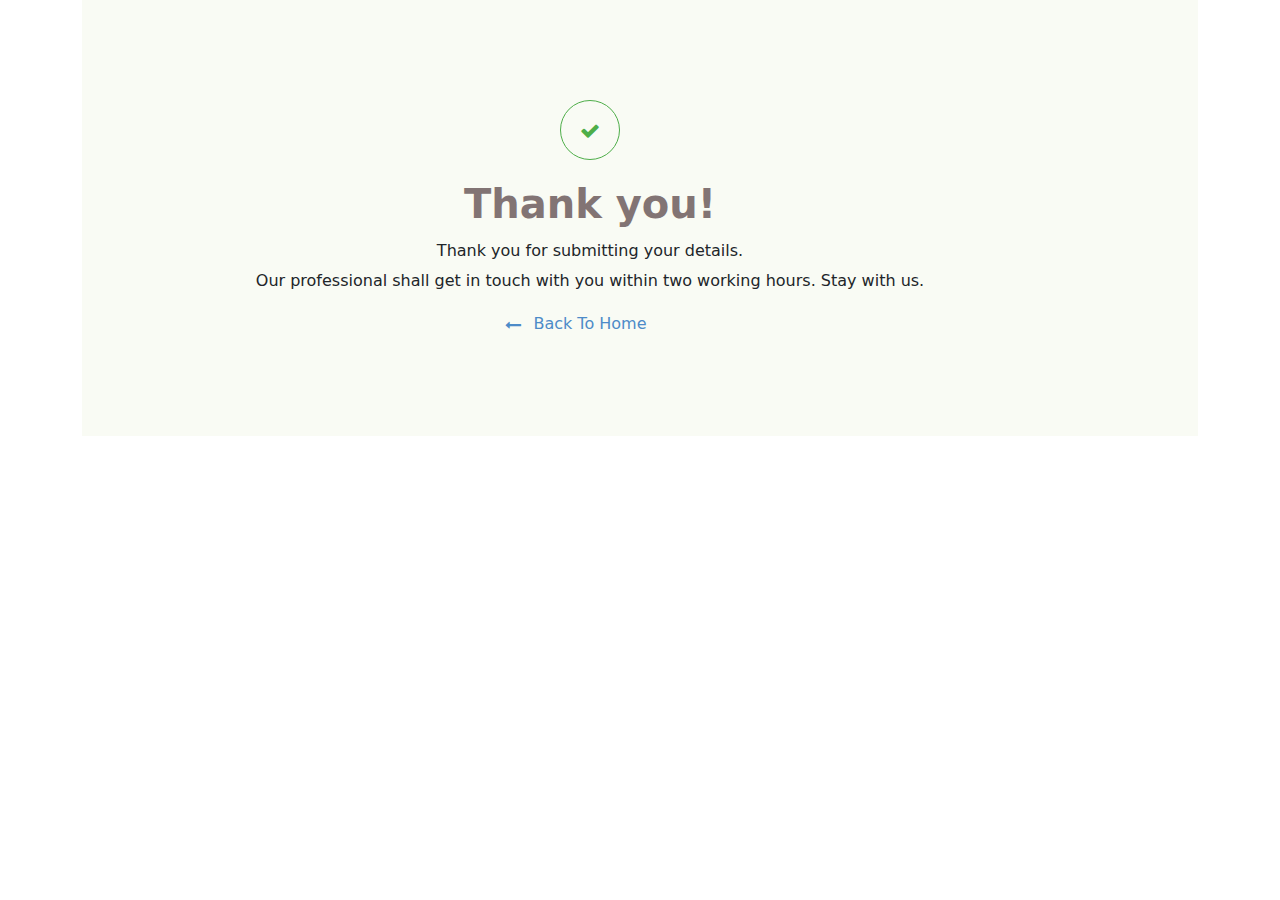
<file: thanks.htm>
<!DOCTYPE html PUBLIC "-//W3C//DTD XHTML 1.0 Transitional//EN" "http://www.w3.org/TR/xhtml1/DTD/xhtml1-transitional.dtd">

<html xmlns="http://www.w3.org/1999/xhtml">
<head>
<title>thanks</title>
<link href="css/bootstrap.min.css" rel='stylesheet' type='text/css' />
<link rel="stylesheet" href="https://cdnjs.cloudflare.com/ajax/libs/font-awesome/4.7.0/css/font-awesome.min.css">


</head>
<body style="background:none;">
<style>
.tank-cont {
    width: 100%;
    /* margin: 0 auto; */
    padding: 100px;
    text-align: center;
    background: #f9fbf4;
    float: left;
padding-left:0px !important;
}

.sign-ys {
    width: 60px;
    height: 60px;
    margin: 20px auto;
    color: #4eae49;
    border: 1px solid #4eae49;
    border-radius: 50%;
    line-height: 60px;
    font-size: 20px;
    margin-top: 0;

}
.aros {
    position: relative;
    color: #4d8bc8;
    display: inline-block;
    text-transform: capitalize;
    cursor: pointer;
}

.aros:before {
    content: "\f177";
    position: absolute;
    top: 1px;
    left: -30px;
    width: 20px;
    height: 20px;
    font-family: fontawesome;
    color: #4d8bc8;
}

.thnu {
    width: 100%;
    float: left;
}
</style>
<div class="container">
  <div class="col-lg-12 col-md-12 col-sm-12 col-xs-12">
    <div class="tank-cont">
      <div class="sign-ys"> <i class="fa fa-check" aria-hidden="true" style="margin-top:20px;"></i> </div>
      <div class="thnu">
        <h1 style="    font-weight: 600;
    color: #827474;">Thank you!</h1>
        <p style="line-height:30px;">Thank you for submitting your details.<br>
          Our professional shall get in touch with you within two working hours. Stay with us.</p>
      </div>
      <a href=""><span class="aros">back to home</span></a> </div>
  </div>
</div>

</body>
</html>
</file>
<file: css/style.css>
/*Navbar Start*/ 
.header_main {background: var(--white);padding: 2px 0;
  .inner-header{align-items: center;}
  /* &.active {position: fixed;left: 0;right: 0;top: 0;z-index: 99;border-bottom: 1px solid rgba(255, 255, 255, 0.1); background: #d5c8ab; backdrop-filter: blur(6px); animation: slide-down 0.9s;    
    .headerbtn{background: var(--primary);}    
  } */
}

.navmenu {margin: auto 0 auto auto; align-items: center;
  a {font-size: 16px;color: var(--black); font-family: var(--bs-font-sans-serif); font-weight: 600;}
  li {padding: 8px 10px;
    &:last-child{padding-right: 0;}
  }  
}

.headerbtn{position: relative;font-weight: bold; background: var(--primary); display: flex; align-items: center; gap: 10px; padding-right: 10px; color: var(--white) !important;
  .telIcon{padding: 10px 12px; border-right: 1px solid var(--white);}
}

/*Navbar End*/

/*Slider Start*/
.banner-section{position: relative;}
.bannerSlider{
  /* &::after{content: ''; position: absolute; left: 0; right: 0; top: 0; bottom: 0; height: 100%; width: 100%; z-index: 1; background: #bbd9e945;} */
  /* .slideImg{animation: bannerimages infinite 8s;} */
  .autoplay-progress {background: #161616cc; min-height: 70px; min-width: 70px; position: absolute;right: 16px;bottom: 16px;z-index: 10;width: 48px;height: 48px;display: flex;align-items: center;justify-content: center;font-weight: bold;color: var(--primary);}
  .autoplay-progress svg {--progress: 0;position: absolute;left: 0;top: 0px; padding: 10px; z-index: 10;width: 100%;height: 100%;stroke-width: 4px;stroke: var(--primary);fill: none;stroke-dashoffset: calc(125.6px * (1 - var(--progress)));stroke-dasharray: 125.6;transform: rotate(-90deg);}
}
.banner-grid-div{position: absolute; z-index: 2; top: 24%; left: 0; right: 0; }
.content-over-banner{
  .projectname{font-size: 60px; letter-spacing: 2px; margin-bottom: 28px;}
  .address{text-transform: uppercase;margin-bottom: 11px;display: block;}
  .typology{font-size: 32px; width: fit-content; margin: 28px 0; padding: 3px 10px;}
  .price{ font-size: 20px; display: flex; gap: 0 8px; align-items: center;
    p{font-size: 38px; color: var(--white); font-weight: 700;}
    span{display: inline;color: var(--white); width: fit-content; padding: 2px 8px;}    
  }
  .siteBtn{border-color: var(--white); text-transform: uppercase;}
}
.contentWrapper{ text-transform: capitalize;  color: var(--white); background-color: #161616cc; position: relative; width: 54%; padding: 50px 50px 168px 50px;  
  .patternTop, .patternbottom{position: absolute; display: flex; }
  .patternTop{top: -23px;right: -26px; flex-direction: column; gap: 15px;}
  .patternbottom{gap: 15px;gap: 56px;padding-top: 42px;}
}

.key_highlights{width: 100%;  margin-top: 26px;
  .innerdiv{max-width: 1; margin: 0 auto; overflow: hidden; border-radius: 0; }  
  .boxes{padding: 0; padding-bottom: 20px;}
  .headings{font-size: 18px; font-weight: 600; width: 100%; display: block;
    img{width: 20px;}
  }
  .sub_heading{padding: 5px;}
}

.book-visit-btn{position: absolute; right: 15%; bottom: 15%;}
.fixedFormIcon{position: fixed; bottom: 40%; right: 0; z-index: 9; cursor: pointer; background-color: var(--black); color: var(--white); padding: 8px; text-align: center; border-radius: 2px 0 0 2px;
  .iconImg {position: relative; display: block; z-index: 1; padding: 5px; display: flex; flex-direction: column; gap: 8px; align-items: center;
    img{ width: 30px; filter: invert(1);}
  }
}

.banner_form{position: fixed; max-width: 22%; right: 0; top: 0; bottom: -20%; background: transparent; z-index: -1; display: flex; justify-content: end; align-items: center; opacity: 0; transition: all 0.4s ease-in-out;
  &.active{z-index: 10; opacity: 1; bottom: 0;}
  .inner_form_div{ width: 100%; background: var(--primary); padding: 35px; position: relative;}
  .closeForm{position: absolute; top: 0; left: 0;  color: var(--white); background-color: var(--black); font-size: 25px; padding: 5px 15px; cursor: pointer;}
  .commonHeading{color: var(--white);
    &::after, &::before{border-color: var(--secondary);}
    img{height: 40px; vertical-align: bottom;}
  }
  .inwrap {position: relative;margin-bottom: 15px; width: 49%;
    .place_holder {color: var(--white);position: absolute;top: 12px;left: 0;transition: all 0.1s ease;}    
    input:focus ~ .place_holder,
    input:not(:focus):valid ~ .place_holder {top: -2px;bottom: 0px;left: 0px;font-size: 11px;opacity: 1;}
  }
  .fullbox{width: 100%;}
  .inbox{background: transparent; border-bottom: 1px solid var(--white); color: var(--white); height: 65px; width: 100%;}  
  #qSenderMessage{min-height: 90px;}
  .custombtn{background: var(--white); width: fit-content; padding: 8px 25px; margin: 15px auto 8px auto; color: var(--black); border-radius: 50px;}
}



/*Overview Start*/
.overview-and-highlights{padding: 120px 0; background: url(../images/others/img3.png);
  &::after {left: inherit;background: var(--secondary);right: 0;width: 35%;}
}

.overview_side{padding-right: 25px;
  .over_inner{background: #cbc6bb38;color: var(--black);display: flex;flex-direction: column-reverse;}
  .commonTitle{color: var(--black);}  
  .over-img{width: 100%; max-height: 326px; height: 100%; object-fit: cover;}
}

.highlight_side{color: var(--black);padding-left: 25px;
  .flex_card{gap: 0 25px;background: #ffffff;margin-bottom: 24px;padding: 25px;}  
  .icon{height: 100%;width: 100%;min-height: 50px;min-width: 50px;max-width: 50px;background: var(--secondary);border-radius: 100px;text-align: center;place-content: center;
    img{height: 20px;filter: invert(1);}
  }
}

/*Overview End*/

/* .inquireSection */
.inquireSection{padding: 120px 0; position: relative; color: var(--white);
  .leftInq, .rightInq{position: absolute; width: 50%; height: 100%; background: var(--secondary); bottom: 0; 
    &:hover{transition: all 0.5s ease-in-out; opacity: 0.8;}
  }
  .rightInq{right: 0; background: var(--primary1);}
  /* .container{} */
  .text{font-size: 35px; font-weight: 600; text-transform: uppercase; }
  .cols{width: fit-content; position: relative; z-index: 1;}
  .midcol{height: 120px; width: 120px; background: var(--white);display: flex; justify-content: center; align-items: center; border-radius: 100%;}  
}
.icon-box-title {position: relative; 
  &:hover {
    img{opacity: 1;}
    a{opacity: 0;}
  }
  a{font-size: 22px; font-weight: 600; text-transform: uppercase; color: var(--primary); position: relative; z-index: 1; transition: all 0.5s ease-in-out;}
  img{width: 50px; position: absolute; left: 0; right: 0; margin: 0 auto; opacity: 0.3; bottom: -10px;transition: all 0.5s ease-in-out; filter: invert(74%) sepia(9%) saturate(301%) hue-rotate(289deg) brightness(90%) contrast(86%);}
}


/* .pricelist-container */
.pricelist-container{padding: 120px 0; background-color: #F6F6F6;
    .headings-div{display: grid; justify-content: center; text-align: center;}
    .flexpricing{margin-top: 35px;}
    .pricebox{border: 1px solid var(--secondary); border-left-color: transparent; margin-bottom: 25px;
      &:nth-child(1), &:nth-child(4), &:nth-child(7), &:nth-child(10){border-left-color: var(--secondary);}
    }
    .flexcommon{ display: flex; justify-content: space-between; padding: 20px 15px; transition: all 0.5s ease-in-out;
      &:nth-child(odd), &:hover{background-color: var(--white);}
    }
    .text-left, .text-right{font-weight: 600; font-size: 18px;}
    .text-right{color: var(--primary);}
    .siteBtn{margin: 25px auto; min-width: 60%;}
}


/* floorplan-container */
.floorplanflex{background: var(--white); padding: 45px; text-align: center;}
.floorplan-container{padding: 70px 0; background:#eee url(../images/others/background-img.png); background-size: contain;
  .headings-div{display: grid; justify-content: center; text-align: center;}
  .planbox{padding: 0 25px;}  
  .nav-pills .nav-link{border: 1px solid var(--secondary); background: transparent; padding: 8px 15px; border-radius: 0; min-width: 150px; font-size: 18px;}
  .nav-pills .nav-link.active, .nav-pills .show>.nav-link, .nav-pills .nav-link:hover{color: var(--black); background: var(--secondary); }
  .patternbottom{position: absolute;bottom: 119px;left: 95px;}
  .patternTop{position: absolute; top: 35px; right: 35px; display: flex; gap: 25px; flex-direction: column;}
  .flexbtns{gap: 0 35px;}
}

/*Location End*/
.location-container {overflow: hidden;padding: 90px 0; position: relative; z-index: 2;
  &::after{content: ''; position: absolute; top: 0; bottom: 0; left: 0; right: 0; height: 100%; width: 100%; z-index: -1; background: url(../images/map-bg.webp);opacity: 0.05;}
  .headings-div{margin-bottom: 65px;}
  .imgdiv {padding: 0 44px;margin-top: -24px;}
}


.gallery-mfp{display: none;}

/*Amenities and Gallery*/
.amenities-container, .gallery-container{padding: 120px 0; height: 100%;
  .container{max-width: 92%;}  
  .commonHeading{line-height: 40px;font-size: 33px;margin-bottom: 0;}
  .commonHeading::after, .commonHeading::before{display: none;}
  .contentSide, .headings-div{position: sticky; top: 20px; height: fit-content;}
  .headings-div{text-align: right;}
  .desc{margin-bottom: 35px;font-size: 16px;}
  .siteBtn{padding: 12px 35px; border-radius: 4px; display: block; margin-top: 25px;}
  .am_name, .el_name{font-size: 35px; color: var(--primary); font-weight: 600; min-width: 32%; text-align: right;}
  .el_name{min-width: auto;text-align: left;text-transform: capitalize;}
}
.am_scroll_section{text-align: right;
  .box_inner{display: flex; justify-content: end; gap: 25px 0;}
  .boxes{display: grid; gap: 25px 0;}
  .imgBox{padding-left: 25px; margin-left: 25px; border-left: 1px solid var(--secondary); width: 100%; min-width: 65%;}
}
.gallery-container {
  &::after { right: 0; left: inherit; width: 350px; background: var(--secondary); }
}
.gallery-items{ text-align: left;
  .flexdiv-images{gap: 25px 0; flex-direction: column; width: 100%; min-width: 60%;}
  .imgdiv{display: flex; min-width: 60%;}   
  .imgZoom{padding-right: 25px; margin-right: 25px; border-right: 1px solid var(--secondary); overflow: hidden;     
    img{transition: all 0.4s ease;}
    &:hover img{transform: scale(1.2);}
  }
}


.contact-container {padding: 70px 0; background: url(../images/others/contactbg.svg) no-repeat bottom; background-size: cover;
  .head-div {margin-bottom: 15px;}
  .head-div .pera {font-size: 40px;color: var(--color1);}
  .Callus {width: fit-content;margin-top: 25px; padding: 8px 15px;}
  .from-col {padding: 39px;}
  .from_col_inner {padding: 25px;background-color: var(--white);border-radius: 5px; box-shadow: 0px 2px 6px rgba(0,0,0,0.16);}
  .inputbox {margin-bottom: 26px;display: flex;gap: 0 10px;justify-content: space-between;align-items: center;}
  .inputbox input {border-bottom: 2px solid #dddddd47;width: 100%;padding: 0;}
  .sbmitbtndiv {position: relative;width: 100%;}
  .sbmitbtndiv .custombtn {position: relative;z-index: 1;padding: 12px 50px;background: var(--primary);color: var(--white);border-radius: 3px;}
  .sbmitbtndiv::after {content: "";position: absolute;left: 0;right: 0;bottom: 45%;width: 100%;border-bottom: 4px double rgba(219, 219, 219, 0.79);z-index: 0;}
  .right-col {padding-right: 40px;}
  .heading {font-size: 40px;color: var(--secondary);margin-bottom: 18px;padding-bottom: 15px;border-bottom: 4px double #ddd9;}
  .about-text {text-align: justify;line-height: 27px;}
}


/* Start .sitefooter */
.sitefooter{background: var(--primary); color: var(--white); padding: 70px 0;
  .textdisc{font-size: 13px;}  
}
/* End .sitefooter */

.menuIcon {display: none;}
.menuIcon img {width: 50px;}

  
/* .fixed_icons */
.fixed_icons{z-index: -1; transition: all 0.7s ease-in-out; position: fixed; left: 0; right: 0; bottom: -100%; background: var(--white); max-width: 500px; width: 100%; margin: 0 auto; box-shadow: 0px 2px 6px rgba(0,0,0,0.16); text-align: center; border-radius: 50px; overflow: hidden;
  &.active{ z-index: 5; bottom: 50px;}
  .btn_in{flex: 0 0 33.2%; display: block; background: var(--black); padding: 10px;}
  .text{display: block; font-size: 12px; color: var(--white);}
  .icon{width: 25px; filter: invert(1);}
}

/* #customModal */
.theModal .modal-content {padding: 35px 34px;}
.theModal .modal-dialog {max-width: 441px;}
.theModal .modal-head-div {margin-bottom: 15px;}
.theModal .modal-head {font-size: 35px;padding-bottom: 8px;}
.theModal .modal-para {font-size: 18px;}
.theModal .coldiv {padding-bottom: 18px;}
.theModal .form-control {padding: 22px 15px;}
.theModal .form-control:focus {box-shadow: unset;border-color: var(--primary);color: var(--primary);}
.theModal .form-control:focus::placeholder {color: var(--primary);}
.theModal .close {position: absolute;top: 0;right: 0;background: var(--primary);opacity: 1;}
.theModal .close svg {width: 39px;height: 39px;}



@media (max-width: 1600px) {
  .container{max-width: 1250px;}  
  .amenities-container{
    .container{max-width: 89%;}
  }
  .content-over-banner{top: 10%;}
  .key_highlights{margin-top: 2%;}
  .gallery-container {
    .smimage {
      img {height: 285px;}
    }
    .largeimg {
      img {height: 341px;}
    }
  } 
}
@media (max-width: 1380px) {}

/* ipad Air and mini */
@media (max-width: 992px) {}

@media (max-width: 767px) {
  .menuIcon {display: block;}
  .commonHeading {font-size: 28px;}
  .commonTitle{font-size: 14px;}
  .header {
    &.active {animation: unset;}
  }
  .navmenu{display: block !important; background: #fff; position: fixed; left: -100%; top: 0; bottom: 0; height: 100%; width: 80%; z-index: 99; transition: all 0.4s ease-in-out;
    &.active{left: 0;}
    li {border-bottom: 1px solid #ddd;
      &:last-child{border: 0;}
      a{display: block; color: var(--black);}
    }
    .headerbtn{padding: 10px 0; width: 95%; color: var(--white);
      .telIcon {padding: 11px 14px;}
    }
  } 
  .gallery-container{padding: 35px 0;
    .flexdiv {flex-wrap: wrap;}
    .imgdiv{width: 48%; 
      img{ height: 200px; object-fit: cover;}
    }
    .largeimg{width: 100%;}
  }
  .contact-container{padding: 35px 0;
    .right-col{padding: 0;}
    .about-text{font-size: 14px;}
    .from-col{padding: 0; margin-top: 25px;}
  }
  .sitefooter{padding-top: 35px;}
}

/* All Keyframes */
@keyframes bannerimages {
  from {transform: scale(1.05);}
  to {transform: scale(1.1);}
}
@keyframes slide-down {
  from {opacity: 1;-webkit-transform: translateY(-100%);transform: translateY(-100%);}
  to {opacity: 1;-webkit-transform: translateY(0);transform: translateY(0);}
}
@keyframes shadow-pulse{
  0% {box-shadow: 0 0 0 0px rgba(170, 157, 82, 0.2);}
  100% {box-shadow: 0 0 0 35px rgba(228, 198, 64, 0);}
}
@keyframes arrow-down {
  from {transform: translateY(-30px);}
  to {transform: translateY(0);}
}
@keyframes ripple-red {
  0% {-webkit-box-shadow: 0 0 0 0 rgba(255, 255, 255, 0.3), 0 0 0 10px rgba(255, 255, 255, 0.3), 0 0 0 20px rgba(255, 255, 255, 0.3);box-shadow: 0 0 0 0 rgba(255, 255, 255, 0.3), 0  0 10px rgba(255, 255, 255, 0.3), 0 0 0 20px rgba(255, 255, 255, 0.3);}
  100% {-webkit-box-shadow: 0 0 0 10px rgba(255, 255, 255, 0.3), 0 0 0 20px rgba(255, 255, 255, 0.3), 0 0 0 30px rgba(255, 255, 255, 0);box-shadow: 0 0 0 10px rgba(255, 255, 255, 0.3), 0 0 0 20px rgba(255, 255, 255, 0.3), 0 0 0 30px rgba(2241, 42, 2, 0); }
}
</file>
<file: css/commonStyles.css>
@import url(reset.css);
@import url('https://cdn.jsdelivr.net/npm/swiper@11/swiper-bundle.min.css');
/* fonts */
@import url('https://fonts.googleapis.com/css2?family=Barlow:ital,wght@0,100;0,200;0,300;0,400;0,500;0,600;0,700;0,800;0,900;1,100;1,200;1,300;1,400;1,500;1,600;1,700;1,800;1,900&family=Manrope:wght@200..800&display=swap');
@font-face {font-family: "popins";font-display: swap;src: url("../fonts/popins/Poppins-Regular.ttf");}
/* :root {--black: #102939;--white: #fff;--primary: #e9eff2;--secondary: #BBD9E9;} */
:root {--black: #102939;--white: #fff;--primary: #96796E; --primary1: #b8a8a8;--secondary: #cbc6bb;}
img {max-width: 100%;}
svg {vertical-align: sub;}
body {counter-reset: section;}

h1, h2, h3, h4, h5, h6, .heading{font-family: "Barlow", sans-serif;}
.headingsFont{ font-family: "Barlow", sans-serif;}

html {scroll-behavior: smooth;}
[data-bs-toggle="modal"], button, select{cursor: pointer;}
/* common classes */
.overlay.active {background: rgba(0, 0, 0, 0.8);position: fixed;display: block;width: 100%;height: 100%;z-index: 10;left: 0;top: 0;opacity: 70%;transition: all 0.4s ease-in-out;cursor: pointer;}
.container {max-width: 1300px;margin: 0 auto; padding: 0 15px;}
.siteBtn{display: flex; font-size: 18px; gap: 10px; justify-content: center; color: var(--black); position: relative; background-color: transparent; padding: 8px 15px; z-index: 2; border: 3px solid var(--black);
  &::before{content: "";position: absolute; left: -8px; top: -8px; width: 100%;height: 100%;background-color: var(--secondary); z-index: -1; transition: all ease .4s;}
  .btnText{padding: 17px; margin-top: -17px; transition: all ease .4s; text-transform: capitalize;}
  &:hover{
    &::before{top: 0; left: 0;}
    .btnText{padding: 7.5px 17px; margin-top: 0;}
  }
}
.siteBtn1{
  &::before{background-color: var(--primary);}
  .btnText{color: var(--white);
    img{filter: invert(1);}
  }
}
.sectionOverlay{position: relative;z-index: 1;
  &::after {content: '';position: absolute;top: 0; bottom: 0; left: 0; right: 0; height: 100%; width: 100%; z-index: -1;}  
}

.headings-div{margin-bottom: 20px;}
.commonHeading{position: relative; font-size: 35px; text-transform: capitalize; margin-bottom: 15px; padding-bottom: 15px; font-weight: 600; letter-spacing: 2px; color: var(--primary);
  &::after, &::before {content: "";position: absolute;left: 0;bottom: 0;border-bottom: 1px solid var(--primary);width: 84px}
  &::after {border-bottom: 7px solid var(--primary);width: 30px; bottom: -3px; left: 15px;}  
}
.commonHeadingCenter{
  &::after, &::before{margin: 0 auto; left: 0; right: 0;}
}
.commonTitle{display: block; font-weight: 600; color: var(--black); text-transform: uppercase;}

.commonRectangle{height: 70px;width: 70px;display: inline-block;background-color: var(--secondary);}
.commonRectangle-sm{height: 20px; width: 20px;}
.commonRectangle-lg{height: 119px;width: 138px;position: absolute;left: -96px;bottom: -119px;}
.commonRectangle-sm{ margin-left: -45px;}


@media (max-width: 1600px) {}
@media (max-width: 1380px) {}
@media (max-width: 992px) {}
@media (max-width: 767px) {}
</file>
